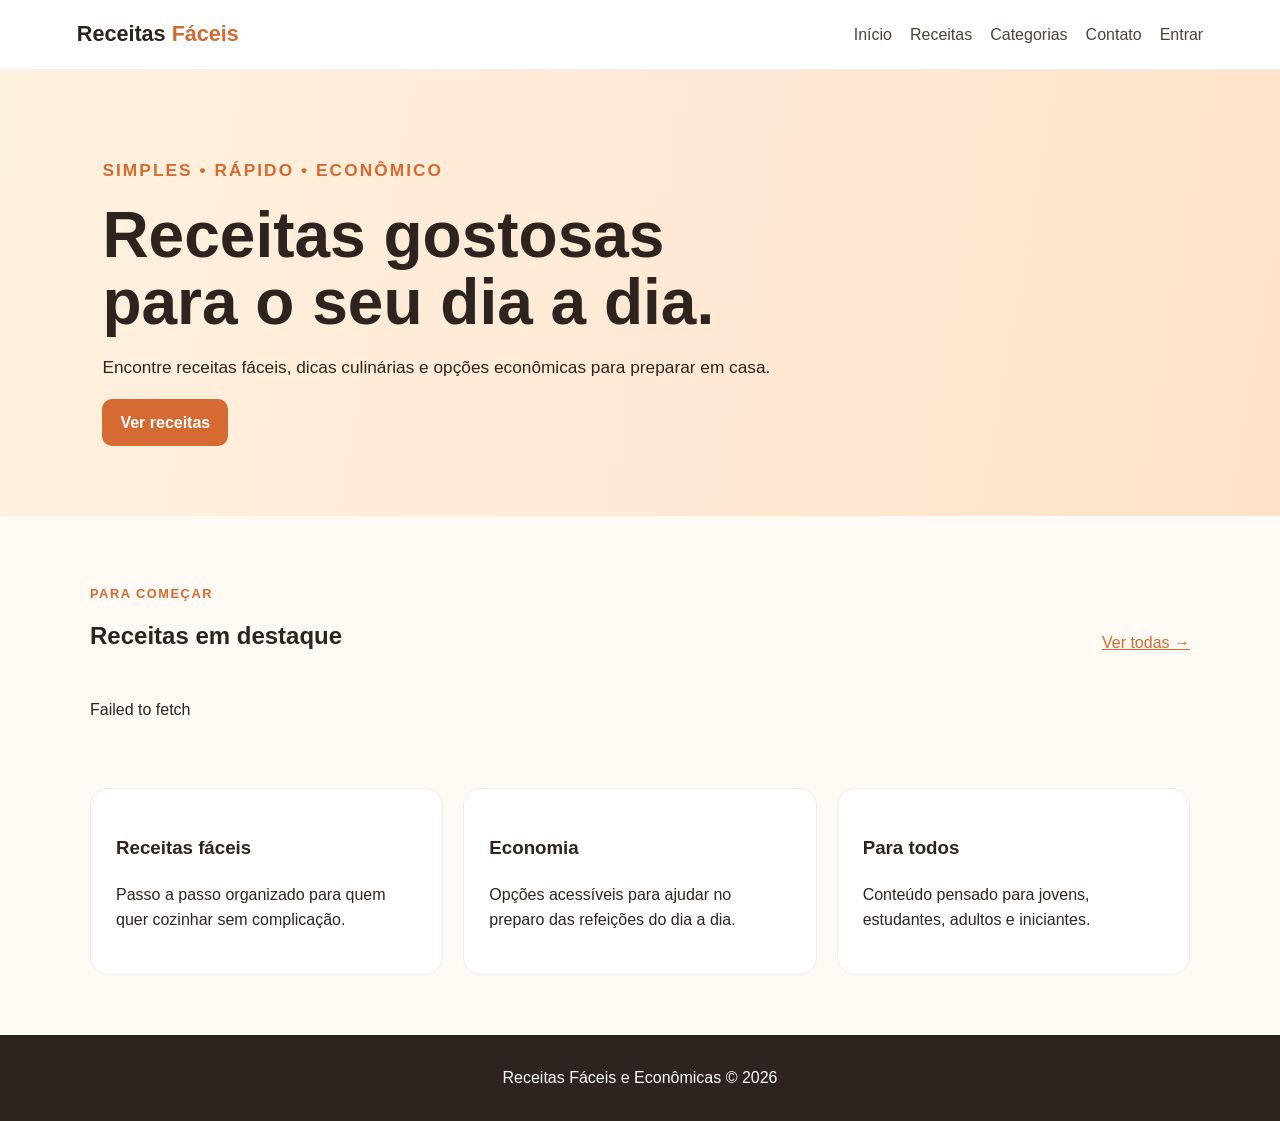
<file: Front-end/index.html>
<!DOCTYPE html>
<html lang="pt-BR">
<head>
  <meta charset="UTF-8">
  <meta name="viewport" content="width=device-width, initial-scale=1.0">
  <title>Receitas Fáceis e Econômicas</title>
  <link rel="stylesheet" href="./css/style.css">
</head>
<body>
  <header class="header">
    <a class="logo" href="index.html">Receitas <span>Fáceis</span></a>
    <nav>
      <a href="index.html">Início</a>
      <a href="receitas.html">Receitas</a>
      <a href="categorias.html">Categorias</a>
      <a href="contato.html">Contato</a>
      <a href="login.html" id="loginLink">Entrar</a>
      <button class="link-button hidden" id="logoutBtn">Sair</button>
    </nav>
  </header>

  <main>
    <section class="hero">
      <div>
        <p class="eyebrow">Simples • Rápido • Econômico</p>
        <h1>Receitas gostosas para o seu dia a dia.</h1>
        <p>Encontre receitas fáceis, dicas culinárias e opções econômicas para preparar em casa.</p>
        <a class="btn" href="receitas.html">Ver receitas</a>
      </div>
    </section>

    <section class="container">
      <div class="section-heading">
        <div>
          <p class="eyebrow">Para começar</p>
          <h2>Receitas em destaque</h2>
        </div>
        <a href="receitas.html">Ver todas →</a>
      </div>
      <div id="destaques" class="recipe-grid">
        <p class="loading">Carregando receitas...</p>
      </div>
    </section>

    <section class="container info-grid">
      <article class="info-card">
        <h3>Receitas fáceis</h3>
        <p>Passo a passo organizado para quem quer cozinhar sem complicação.</p>
      </article>
      <article class="info-card">
        <h3>Economia</h3>
        <p>Opções acessíveis para ajudar no preparo das refeições do dia a dia.</p>
      </article>
      <article class="info-card">
        <h3>Para todos</h3>
        <p>Conteúdo pensado para jovens, estudantes, adultos e iniciantes.</p>
      </article>
    </section>
  </main>

  <footer>Receitas Fáceis e Econômicas © 2026</footer>
  <script src="js/api.js"></script>
  <script src="js/app.js"></script>
</body>
</html>
</file>
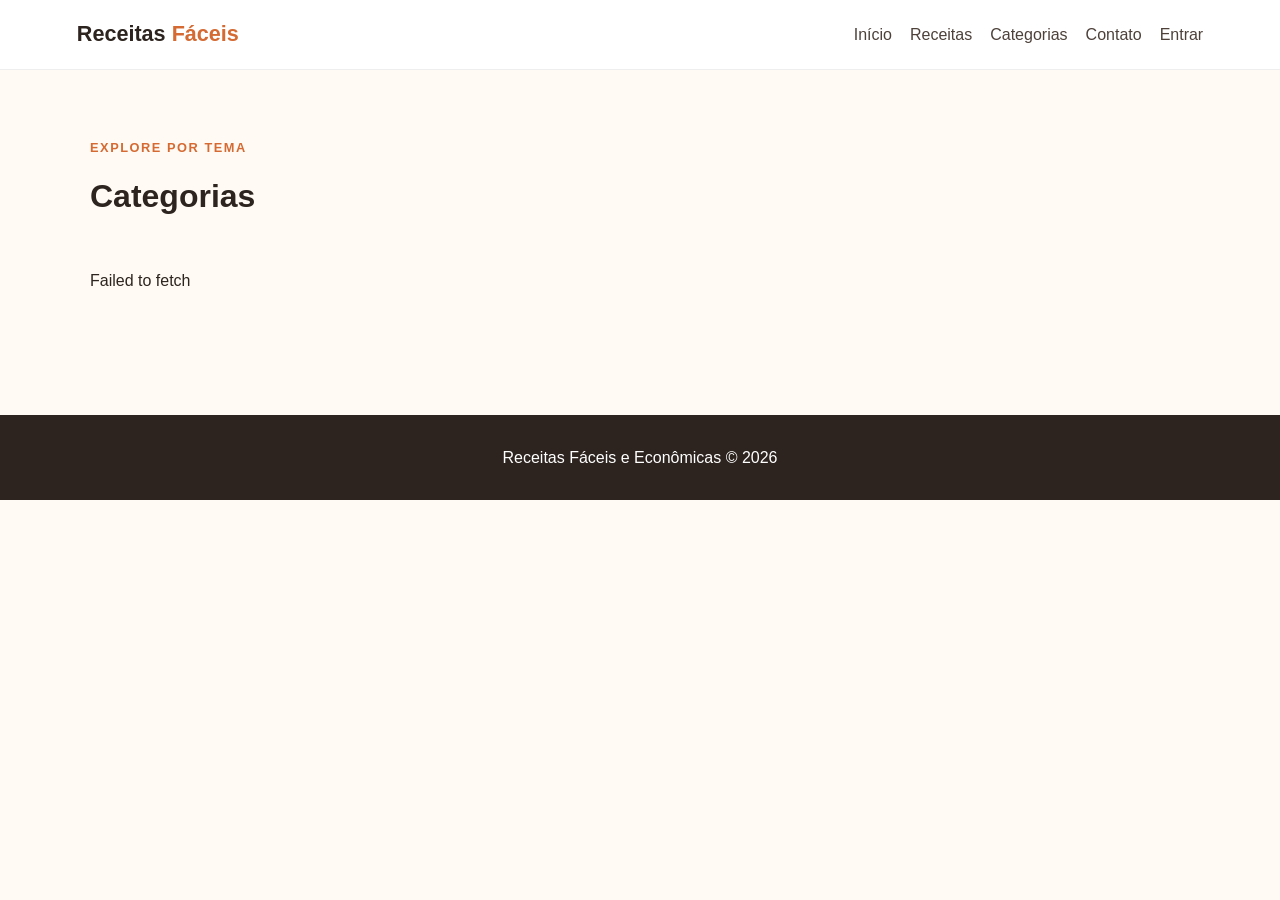
<file: Front-end/categorias.html>
<!DOCTYPE html>
<html lang="pt-BR">
<head>
  <meta charset="UTF-8"><meta name="viewport" content="width=device-width, initial-scale=1.0">
  <title>Categorias | Receitas Fáceis e Econômicas</title>
  <link rel="stylesheet" href="css/style.css">
</head>
<body>
<header class="header">
  <a class="logo" href="index.html">Receitas <span>Fáceis</span></a>
  <nav>
    <a href="index.html">Início</a><a href="receitas.html">Receitas</a>
    <a href="categorias.html">Categorias</a><a href="contato.html">Contato</a>
    <a href="login.html" id="loginLink">Entrar</a><button class="link-button hidden" id="logoutBtn">Sair</button>
  </nav>
</header>
<main class="container page">
  <p class="eyebrow">Explore por tema</p><h1>Categorias</h1>
  <div id="categorias" class="category-grid"></div>
</main>
<footer>Receitas Fáceis e Econômicas © 2026</footer>
<script src="js/api.js"></script><script src="js/app.js"></script><script src="js/categorias.js"></script>
</body>
</html>
</file>
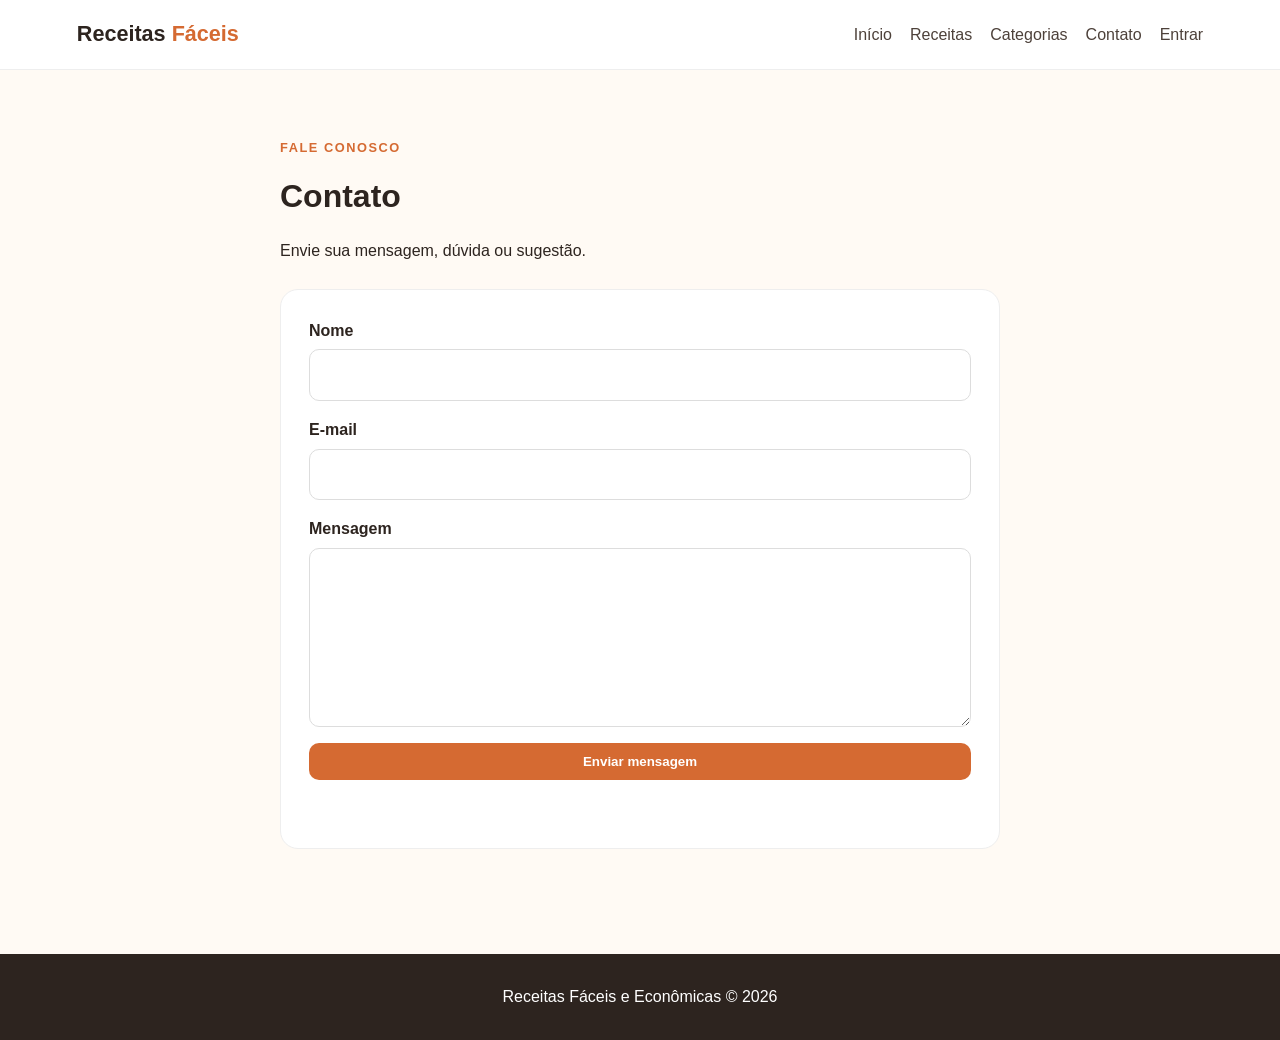
<file: Front-end/contato.html>
<!DOCTYPE html>
<html lang="pt-BR">
<head>
  <meta charset="UTF-8"><meta name="viewport" content="width=device-width, initial-scale=1.0">
  <title>Contato | Receitas Fáceis e Econômicas</title>
  <link rel="stylesheet" href="css/style.css">
</head>
<body>
<header class="header">
  <a class="logo" href="index.html">Receitas <span>Fáceis</span></a>
  <nav>
    <a href="index.html">Início</a><a href="receitas.html">Receitas</a>
    <a href="categorias.html">Categorias</a><a href="contato.html">Contato</a>
    <a href="login.html" id="loginLink">Entrar</a><button class="link-button hidden" id="logoutBtn">Sair</button>
  </nav>
</header>
<main class="container page narrow">
  <p class="eyebrow">Fale conosco</p><h1>Contato</h1>
  <p>Envie sua mensagem, dúvida ou sugestão.</p>
  <form id="contatoForm" class="form-card">
    <label>Nome<input id="nome" required maxlength="100"></label>
    <label>E-mail<input id="email" type="email" required></label>
    <label>Mensagem<textarea id="mensagem" required rows="6"></textarea></label>
    <button class="btn" type="submit">Enviar mensagem</button>
    <p id="mensagemStatus" class="status"></p>
  </form>
</main>
<footer>Receitas Fáceis e Econômicas © 2026</footer>
<script src="js/api.js"></script><script src="js/app.js"></script><script src="js/contato.js"></script>
</body>
</html>
</file>
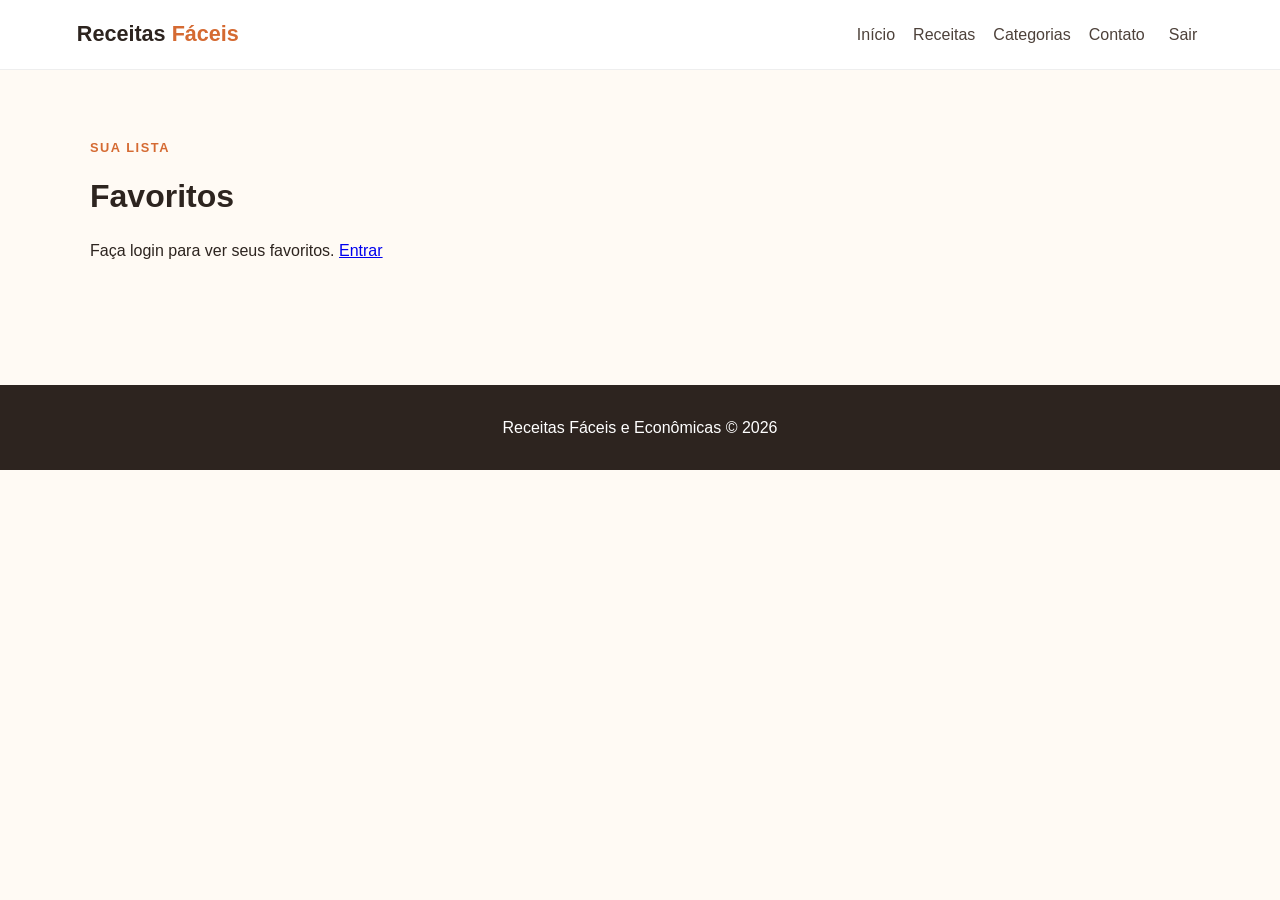
<file: Front-end/favoritos.html>
<!DOCTYPE html>
<html lang="pt-BR">
<head><meta charset="UTF-8"><meta name="viewport" content="width=device-width, initial-scale=1.0">
<title>Favoritos | Receitas Fáceis e Econômicas</title><link rel="stylesheet" href="css/style.css"></head>
<body>
<header class="header"><a class="logo" href="index.html">Receitas <span>Fáceis</span></a>
<nav><a href="index.html">Início</a><a href="receitas.html">Receitas</a><a href="categorias.html">Categorias</a><a href="contato.html">Contato</a><button class="link-button" id="logoutBtn">Sair</button></nav></header>
<main class="container page"><p class="eyebrow">Sua lista</p><h1>Favoritos</h1><div id="favoritos" class="recipe-grid"></div></main>
<footer>Receitas Fáceis e Econômicas © 2026</footer>
<script src="js/api.js"></script><script src="js/app.js"></script><script src="js/favoritos.js"></script>
</body></html>
</file>
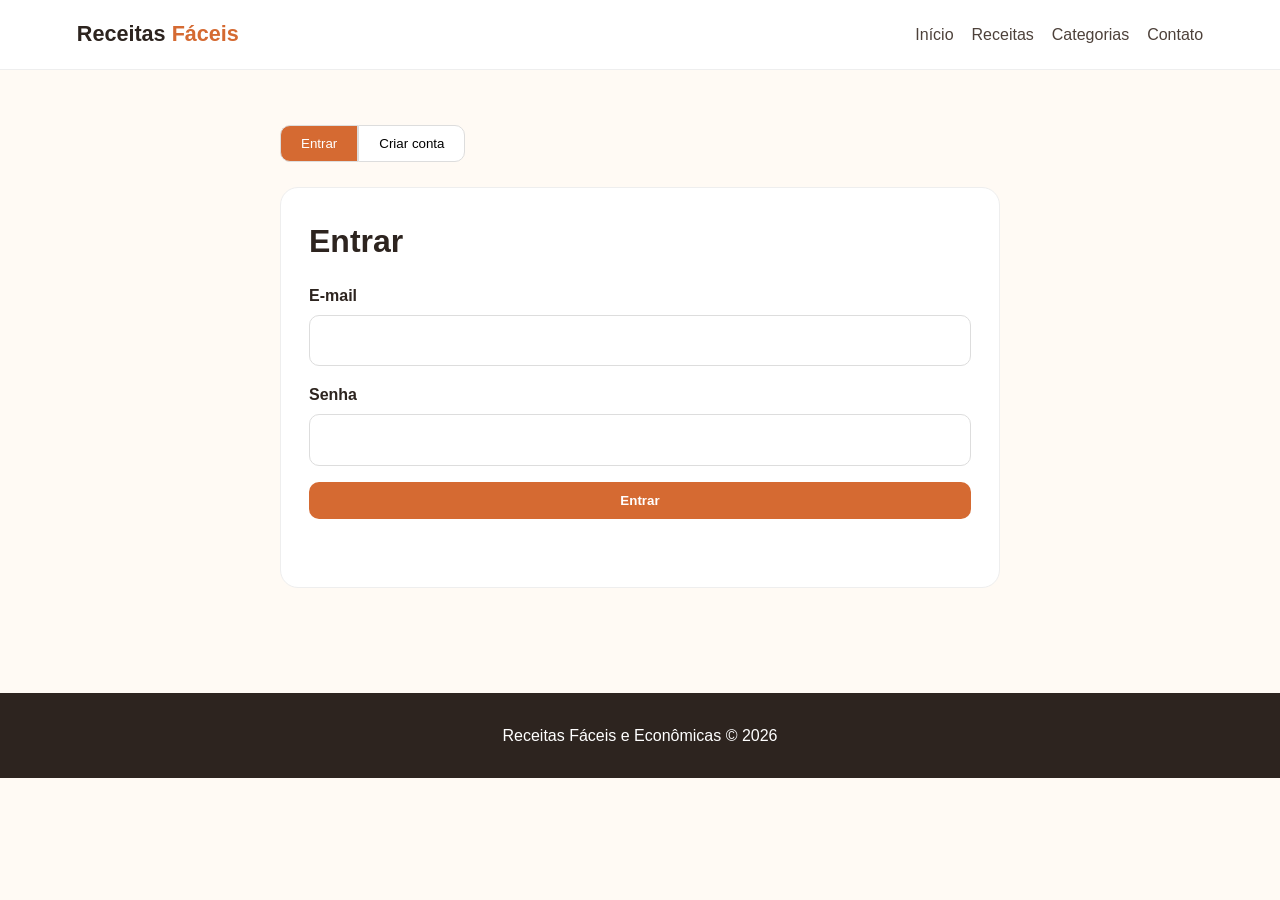
<file: Front-end/login.html>
<!DOCTYPE html>
<html lang="pt-BR">
<head>
  <meta charset="UTF-8"><meta name="viewport" content="width=device-width, initial-scale=1.0">
  <title>Entrar | Receitas Fáceis e Econômicas</title>
  <link rel="stylesheet" href="css/style.css">
</head>
<body>
<header class="header">
  <a class="logo" href="index.html">Receitas <span>Fáceis</span></a>
  <nav><a href="index.html">Início</a><a href="receitas.html">Receitas</a><a href="categorias.html">Categorias</a><a href="contato.html">Contato</a></nav>
</header>
<main class="container page narrow">
  <div class="auth-switch">
    <button id="mostrarLogin" class="active">Entrar</button>
    <button id="mostrarCadastro">Criar conta</button>
  </div>

  <form id="loginForm" class="form-card">
    <h1>Entrar</h1>
    <label>E-mail<input id="loginEmail" type="email" required></label>
    <label>Senha<input id="loginSenha" type="password" required></label>
    <button class="btn" type="submit">Entrar</button>
    <p id="loginStatus" class="status"></p>
  </form>

  <form id="cadastroForm" class="form-card hidden">
    <h1>Criar conta</h1>
    <label>Nome<input id="cadNome" required maxlength="100"></label>
    <label>E-mail<input id="cadEmail" type="email" required></label>
    <label>Senha<input id="cadSenha" type="password" minlength="6" required></label>
    <button class="btn" type="submit">Cadastrar</button>
    <p id="cadStatus" class="status"></p>
  </form>
</main>
<footer>Receitas Fáceis e Econômicas © 2026</footer>
<script src="js/api.js"></script><script src="js/app.js"></script><script src="js/login.js"></script>
</body>
</html>
</file>
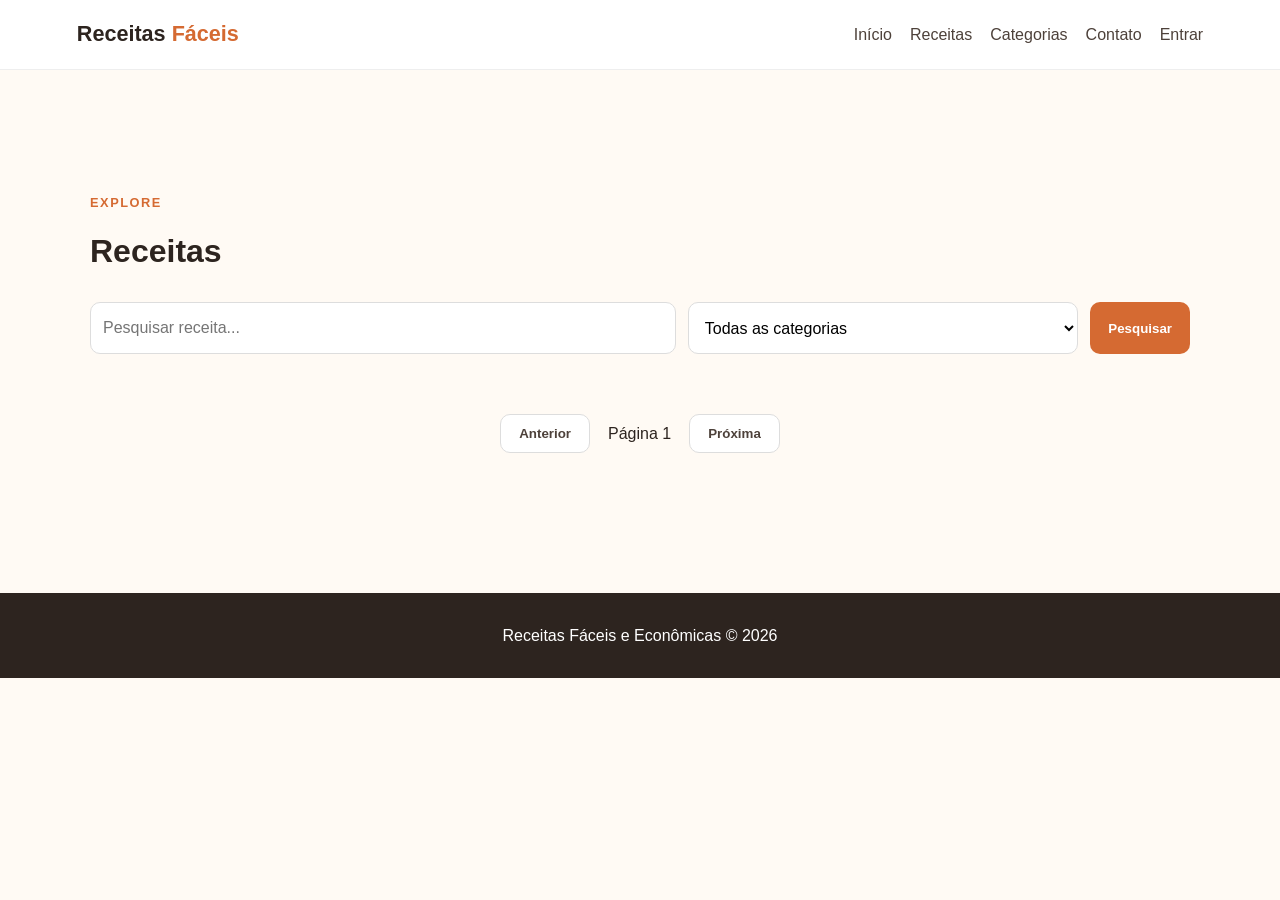
<file: Front-end/receitas.html>
<!DOCTYPE html>
<html lang="pt-BR">
<head>
  <meta charset="UTF-8">
  <meta name="viewport" content="width=device-width, initial-scale=1.0">
  <title>Receitas | Receitas Fáceis e Econômicas</title>
  <link rel="stylesheet" href="css/style.css">
</head>
<body>
<header class="header">
  <a class="logo" href="index.html">Receitas <span>Fáceis</span></a>
  <nav>
    <a href="index.html">Início</a><a href="receitas.html">Receitas</a>
    <a href="categorias.html">Categorias</a><a href="contato.html">Contato</a>
    <a href="login.html" id="loginLink">Entrar</a>
    <button class="link-button hidden" id="logoutBtn">Sair</button>
  </nav>
</header>

<main class="container page">
  <div class="section-heading">
    <div><p class="eyebrow">Explore</p><h1>Receitas</h1></div>
  </div>

  <div class="filters">
    <input id="busca" type="search" placeholder="Pesquisar receita...">
    <select id="categoria"><option value="">Todas as categorias</option></select>
    <button class="btn" id="buscarBtn">Pesquisar</button>
  </div>

  <div id="listaReceitas" class="recipe-grid"></div>
  <div class="pagination">
    <button class="btn secondary" id="anterior">Anterior</button>
    <span id="paginaAtual">Página 1</span>
    <button class="btn secondary" id="proxima">Próxima</button>
  </div>
</main>
<footer>Receitas Fáceis e Econômicas © 2026</footer>
<script src="js/api.js"></script>
<script src="js/app.js"></script>
<script src="js/receitas.js"></script>
</body>
</html>
</file>
<file: Front-end/css/style.css>
* {
    box-sizing: border-box
}

body {
    margin: 0;
    font-family: Arial, Helvetica, sans-serif;
    background: #fffaf4;
    color: #2d241f;
    line-height: 1.6
}

.header {
    min-height: 70px;
    padding: 14px 6%;
    display: flex;
    align-items: center;
    justify-content: space-between;
    background: #fff;
    border-bottom: 1px solid #eee;
    position: sticky;
    top: 0;
    z-index: 10
}

.logo {
    font-size: 1.35rem;
    font-weight: 800;
    color: #2d241f;
    text-decoration: none
}

.logo span {
    color: #d56a32
}

.header nav {
    display: flex;
    gap: 18px;
    align-items: center;
    flex-wrap: wrap
}

.header nav a,
.link-button {
    color: #4d413a;
    text-decoration: none;
    background: none;
    border: 0;
    font: inherit;
    cursor: pointer
}

.header nav a:hover,
.link-button:hover {
    color: #d56a32
}

.hero {
    min-height: 430px;
    padding: 70px 8%;
    display: flex;
    align-items: center;
    background: linear-gradient(100deg, #fff1df, #ffe2ca)
}

.hero>div {
    max-width: 680px
}

.hero h1 {
    font-size: clamp(2.2rem, 5vw, 4.5rem);
    line-height: 1.05;
    margin: 10px 0
}

.hero p {
    font-size: 1.08rem
}

.eyebrow {
    font-weight: 700;
    text-transform: uppercase;
    letter-spacing: .12em;
    color: #d56a32;
    font-size: .8rem
}

.container {
    width: min(1100px, 90%);
    margin: 0 auto
}

.page {
    padding: 55px 0
}

.narrow {
    max-width: 720px
}

.section-heading {
    display: flex;
    justify-content: space-between;
    align-items: end;
    gap: 20px;
    margin: 55px 0 25px
}

.section-heading h1,
.section-heading h2,
.page h1 {
    margin: 0
}

.section-heading a {
    color: #d56a32
}

.recipe-grid {
    display: grid;
    grid-template-columns: repeat(auto-fit, minmax(220px, 1fr));
    gap: 22px
}

.recipe-card {
    background: #fff;
    border: 1px solid #eee;
    border-radius: 18px;
    overflow: hidden;
    box-shadow: 0 8px 25px #00000008
}

.recipe-card .thumb {
    height: 160px;
    background: #f3dfca;
    display: flex;
    align-items: center;
    justify-content: center;
    color: #98735a;
    font-size: 3rem
}

.recipe-card .content {
    padding: 18px
}

.recipe-card h3 {
    margin: 5px 0
}

.recipe-card a {
    color: inherit;
    text-decoration: none
}

.tag {
    display: inline-block;
    background: #fff0e3;
    color: #bd5927;
    padding: 4px 9px;
    border-radius: 99px;
    font-size: .78rem
}

.btn {
    display: inline-block;
    background: #d56a32;
    color: #fff;
    border: 0;
    border-radius: 10px;
    padding: 11px 18px;
    font-weight: 700;
    cursor: pointer;
    text-decoration: none
}

.btn:hover {
    filter: brightness(.95)
}

.btn.secondary {
    background: #fff;
    color: #4d413a;
    border: 1px solid #ddd
}

.filters {
    display: grid;
    grid-template-columns: 1.5fr 1fr auto;
    gap: 12px;
    margin: 25px 0
}

.filters input,
.filters select,
.form-card input,
.form-card textarea {
    width: 100%;
    padding: 12px;
    border: 1px solid #ddd;
    border-radius: 10px;
    background: #fff;
    font: inherit
}

.form-card {
    background: #fff;
    padding: 28px;
    border: 1px solid #eee;
    border-radius: 18px;
    display: grid;
    gap: 16px;
    margin-top: 25px
}

.form-card label {
    font-weight: 700
}

.form-card input,
.form-card textarea {
    display: block;
    margin-top: 6px
}

.status {
    min-height: 24px;
    margin: 0
}

.category-grid {
    display: grid;
    grid-template-columns: repeat(auto-fit, minmax(210px, 1fr));
    gap: 20px;
    margin-top: 30px
}

.category-card {
    background: #fff;
    padding: 25px;
    border-radius: 18px;
    border: 1px solid #eee;
    text-decoration: none;
    color: inherit
}

.category-card:hover {
    border-color: #d56a32
}

.pagination {
    display: flex;
    justify-content: center;
    align-items: center;
    gap: 18px;
    margin: 35px 0
}

.hidden {
    display: none !important
}

.auth-switch {
    display: flex;
    gap: 0;
    margin-bottom: 20px
}

.auth-switch button {
    padding: 10px 20px;
    border: 1px solid #ddd;
    background: #fff;
    cursor: pointer
}

.auth-switch button:first-child {
    border-radius: 10px 0 0 10px
}

.auth-switch button:last-child {
    border-radius: 0 10px 10px 0
}

.auth-switch button.active {
    background: #d56a32;
    color: #fff
}

.recipe-detail {
    background: #fff;
    border-radius: 20px;
    padding: 30px;
    border: 1px solid #eee
}

.recipe-detail h1 {
    font-size: 2.5rem
}

.recipe-columns {
    display: grid;
    grid-template-columns: 1fr 1fr;
    gap: 30px
}

.recipe-columns section {
    background: #fff8f0;
    padding: 22px;
    border-radius: 14px
}

.comment {
    border-top: 1px solid #eee;
    padding: 12px 0
}

.comment strong {
    display: block
}

.favorite {
    margin: 15px 0
}

.info-grid {
    display: grid;
    grid-template-columns: repeat(3, 1fr);
    gap: 20px;
    margin-top: 50px;
    margin-bottom: 60px
}

.info-card {
    padding: 25px;
    background: #fff;
    border: 1px solid #eee;
    border-radius: 18px
}

footer {
    text-align: center;
    padding: 30px;
    background: #2d241f;
    color: #fff;
    margin-top: 50px
}

.loading {
    padding: 20px
}

@media(max-width:700px) {
    .header {
        align-items: flex-start
    }

    .header nav {
        gap: 10px;
        font-size: .9rem
    }

    .hero {
        padding: 50px 7%
    }

    .filters,
    .recipe-columns,
    .info-grid {
        grid-template-columns: 1fr
    }

    .section-heading {
        align-items: flex-start;
        flex-direction: column
    }
}
</file>
